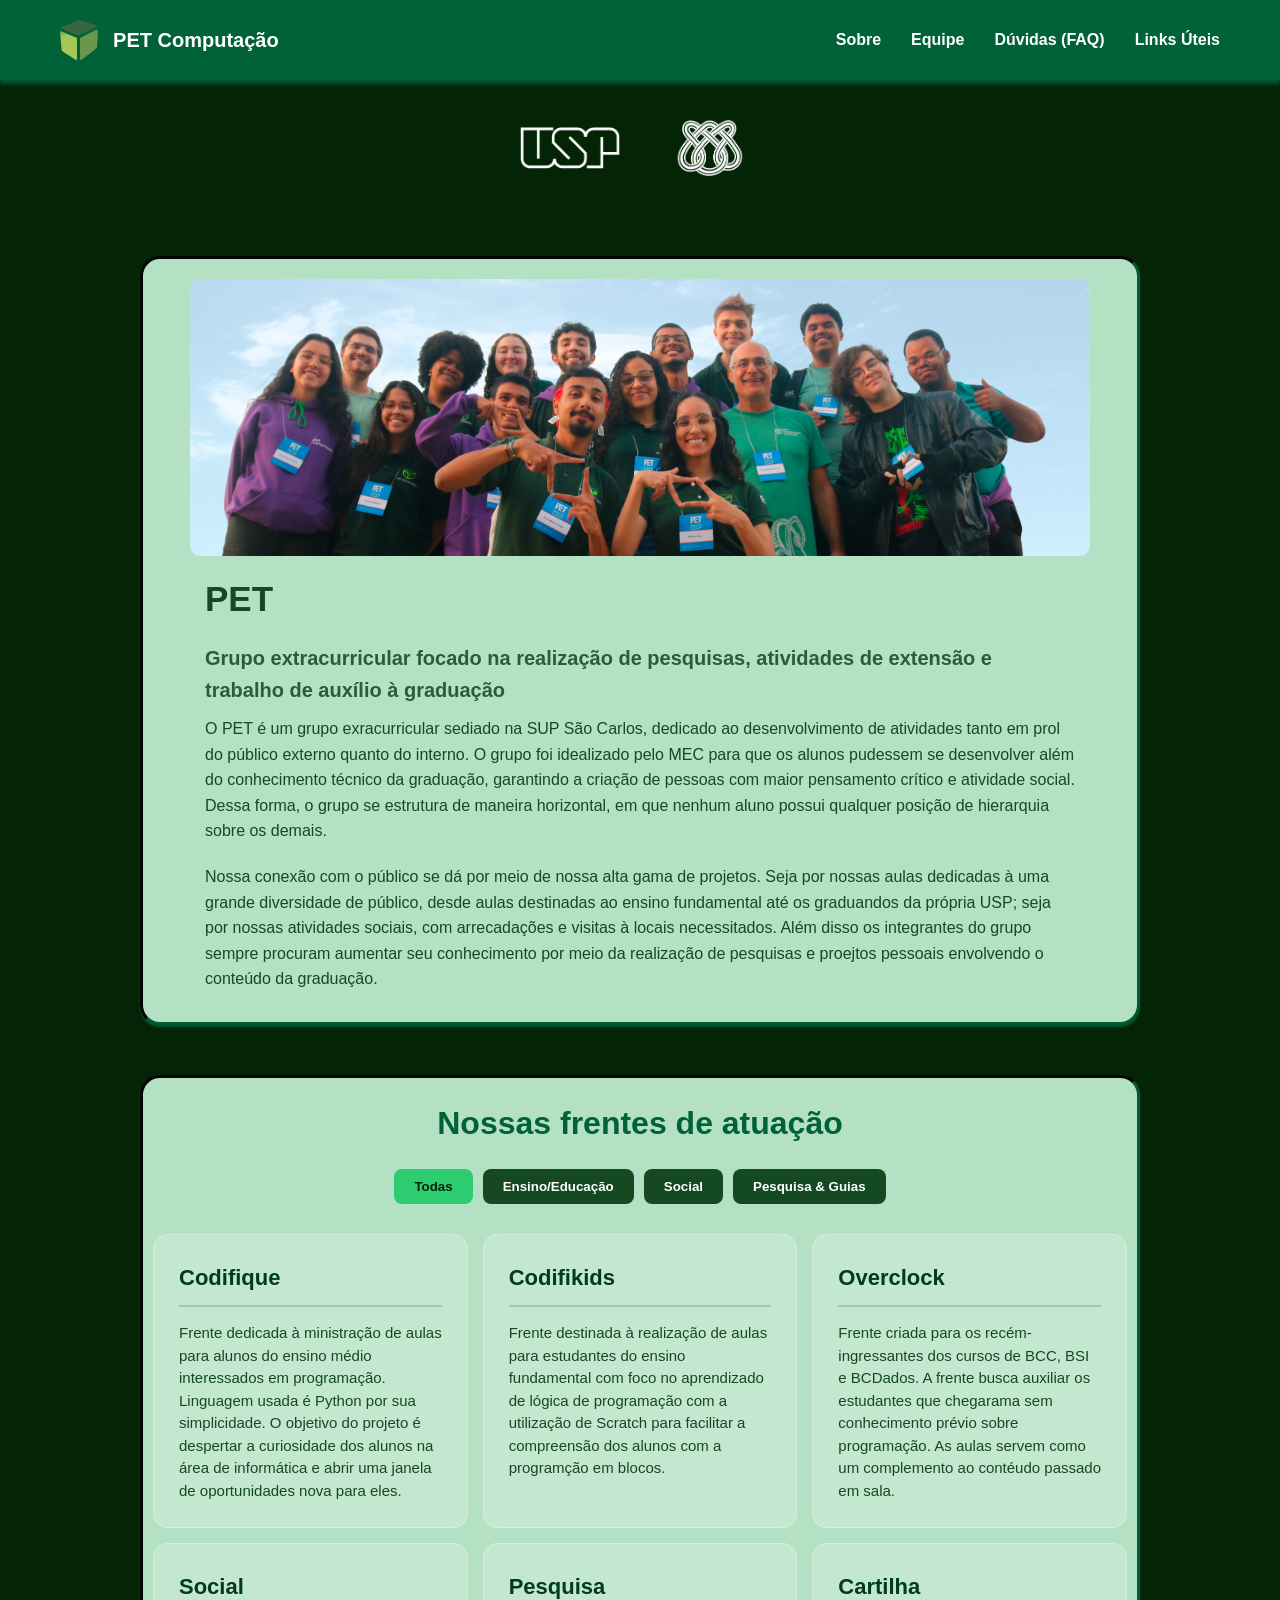
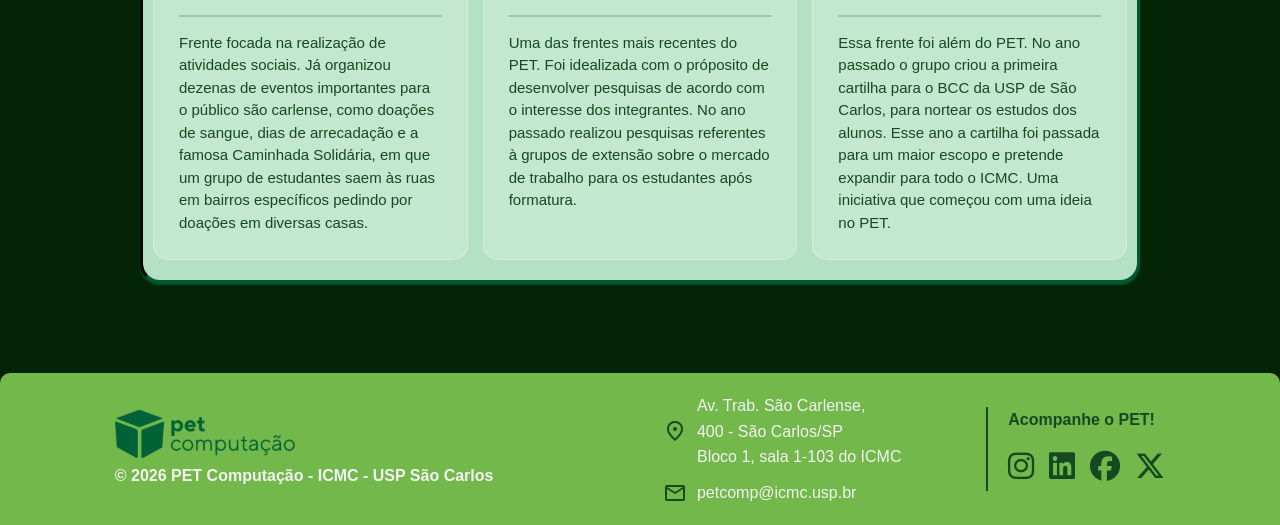
<file: index.html>
<!DOCTYPE html>
<html lang="pt-br">
<head>
    <meta charset="UTF-8">
    <meta name="viewport" content="width=device-width, initial-scale=1.0">
    <title>PET - ICMC USP</title>
    <link rel="icon" href="./data/assets/icone_pet.png" type="image/png">
    <link rel="stylesheet" href="./pages/index/style.css">
    <link rel="stylesheet" href="./pages/index/index.css">
    <link href="https://fonts.googleapis.com/css2?family=Material+Symbols+Outlined" rel="stylesheet" />
    <link rel="stylesheet" href="https://cdnjs.cloudflare.com/ajax/libs/font-awesome/6.5.2/css/all.min.css">
</head>
<body>
    <header>
        <nav>
        <div class="nav-container">
            <div class="nav-logo">
                <img src="./data/assets/icone_pet.png" alt="Ícone PET">
                <h1>PET Computação</h1>
            </div>

                <ul class="nav-links">
                    <li><a href="./index.html">Sobre</a></li>
                    <li><a href="./pages/equipe/equipe.html">Equipe</a></li>
                    <li><a href="./pages/faq/faq.html">Dúvidas (FAQ)</a></li>
                    <li><a href="./pages/links-uteis/links-uteis.html">Links Úteis</a></li>
                </ul>
        </div>
        </nav>
    </header>

    <main>
     
        <div class="usp-and-icmc-logo">
            <img src="./data/assets/logo_usp.png" alt="Logo USP">
            <img src="./data/assets/logo_icmc.png" alt="Logo ICMC">
        </div>

        <!-- SECAO SOBRE NOS -->
        <div class="container about-container">
            <img src="./data/assets/banner_pet.png" alt="Banner PET">
            <div class="about-content"></div>
        </div>

        <!-- SECAO FRENTES -->
        <div class="container fronts-container">
            <h1>Nossas frentes de atuação</h1>

            <div class="fronts-buttons">
                <button class="botao-frente ativo" onclick="filtrarFrentes('todas', this)">Todas</button>
                <button class="botao-frente" onclick="filtrarFrentes('ensino', this)">Ensino/Educação</button>
                <button class="botao-frente" onclick="filtrarFrentes('social', this)">Social</button>
                <button class="botao-frente" onclick="filtrarFrentes('pesquisas', this)">Pesquisa & Guias</button>
            </div>
            
            <div id="grid-frentes" class="frentes-grid"></div>

        </div> <!-- fim "frentes" -->

    </main>

    <footer>
        <div class="footer-container">
            <!-- Logo e direitos -->    
            <div class="footer-rights">
                <img src="./data/assets/logo mono verde escuro horizontal.png" alt="Logo Pet horizontal">
                <p>&copy; 2026 PET Computação - ICMC - USP São Carlos</p>
            </div>

            <div class="footer-contact-wrapper"></div>

            <!-- Contatos -->
            <div class="footer-infos">
                <div class="footer-info-item">
                    <span class="material-symbols-outlined">location_on</span>
                    <p>Av. Trab. São Carlense,<br>
                    400 -   São Carlos/SP <br>
                    Bloco   1, sala 1-103 do ICMC</p>
                </div>
     
                <div class="footer-info-item">
                    <span class="material-symbols-outlined">mail</span>
                    <a href="mailto:petcomp@icmc.usp.br">petcomp@icmc.usp.br</a>
                </div>
            </div>
            
            <!-- Redes Sociais -->
            <div class="footer-medias">
                <p>Acompanhe o PET!</p>
                <div class="social-icons">
                    <a href="https://www.instagram.com/petcomputacaousp/"><i class="fab fa-instagram"></i></a>
                    <a href="https://www.linkedin.com/company/petcompusp/?originalSubdomain=br"><i class="fab fa-linkedin"></i></a>
                    <a href="https://www.facebook.com/petcompusp"><i class="fab fa-facebook"></i></a>
                    <a href="https://x.com/petcomp_usp"><i class="fab fa-x-twitter"></i></a>
                </div>
            </div>
        </div>
    </footer>

    <script src="./pages/index/script.js"></script>
</body>
</html>
</file>
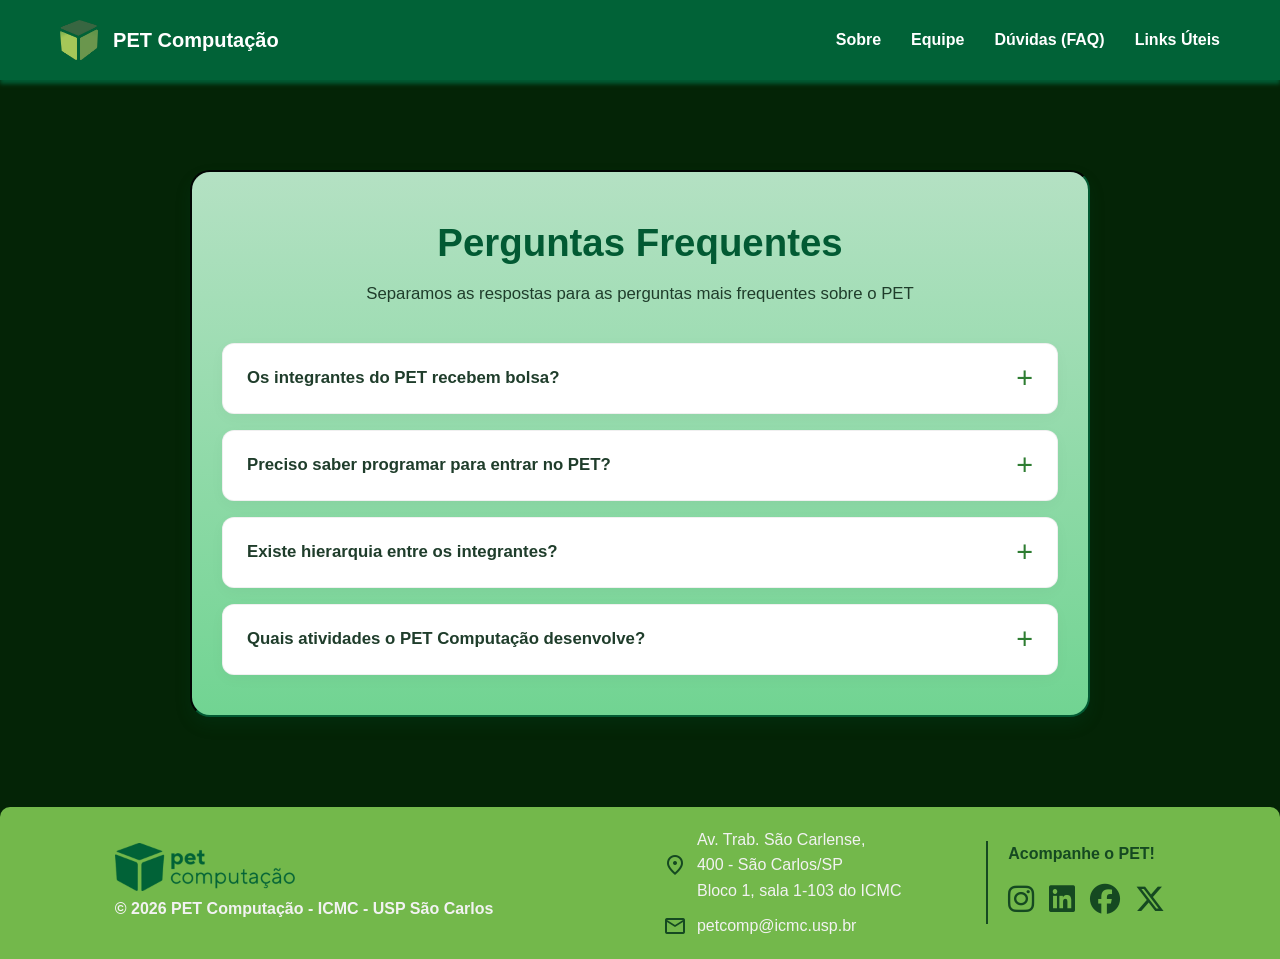
<file: pages/faq/faq.html>
<!DOCTYPE html>
    <html lang="pt-br">
    <head>
        <meta charset="UTF-8">
        <meta name="viewport" content="width=device-width, initial-scale=1.0">
        <link rel="icon" href="../../data/assets/icone_pet.png" type="image/png">
        <title>PET - ICMC USP</title>
        <link rel="stylesheet" href="../index/style.css">
        <link rel="stylesheet" href="faq.css">
        <link href="https://fonts.googleapis.com/css2?family=Material+Symbols+Outlined" rel="stylesheet" />
        <link rel="stylesheet" href="https://cdnjs.cloudflare.com/ajax/libs/font-awesome/6.5.2/css/all.min.css">
    </head>
    <body>
        <header>
            <nav>
            <div class="nav-container">
                <div class="nav-logo">
                    <img src="../../data/assets/icone_pet.png" alt="Ícone PET">
                    <h1>PET Computação</h1>
                </div>
                    <ul class="nav-links">
                        <li><a href="../../index.html">Sobre</a></li>
                        <li><a href="../equipe/equipe.html">Equipe</a></li>
                        <li><a href="../faq/faq.html">Dúvidas (FAQ)</a></li>
                        <li><a href="../links-uteis/links-uteis.html">Links Úteis</a></li>
                    </ul>
            </div>
            </nav>
        </header>

<main>

    <section class="faq-section">

        <h2>Perguntas Frequentes</h2>

        <p class="faq-subtitle">
            Separamos as respostas para as perguntas mais frequentes sobre o PET
        </p>

        <div class="faq-container">

            <details class="faq-item">
                <summary>Os integrantes do PET recebem bolsa?</summary>
                <div class="faq-answer">
                    <p>
                        Sim! Os integrantes do PET (petianos) que cumprem os requisitos do programa recebem uma bolsa mensal fornecida pelo Ministério da Educação (MEC) ou pela própria universidade para auxiliar na sua permanência e dedicação aos projetos.
                    </p>
                </div>
            </details>

            <details class="faq-item">
                <summary>Preciso saber programar para entrar no PET?</summary>
                <div class="faq-answer">
                    <p>
                        Não! Se você for um ingressante (bixo), o foco do grupo é avaliar a sua proatividade, vontade de aprender e capacidade de trabalhar em equipe. O conhecimento técnico será desenvolvido junto com o grupo através das frentes e workshops.
                    </p>
                </div>
            </details>

            <details class="faq-item">
                <summary>Existe hierarquia entre os integrantes?</summary>
                <div class="faq-answer">
                    <p>
                        Diferente de outras extensões, o PET Computação funciona de forma totalmente horizontal. Isso significa que nenhum aluno possui cargo de chefia ou hierarquia sobre os outros. Todas as decisões são tomadas em conjunto através de debates e assembleias, sob a orientação do nosso professor tutor.
                    </p>
                </div>
            </details>

            <details class="faq-item">
                <summary>Quais atividades o PET Computação desenvolve?</summary>
                <div class="faq-answer">
                    <p>
                        Atuamos fortemente na tríade universitária, Ensino, Pesquisa e Extensão. Temos frentes de ensino como o Codifique, Codifikids e Overclock, projetos de cunho social, desenvolvimento de pesquisas acadêmicas e a criação de guias de estudo, como a nossa Cartilha do BCC/ICMC.
                    </p>
                </div>
            </details>

        </div>

    </section>

</main>

        <footer>
            <div class="footer-container">

            <!-- Logo e direitos -->    
            <div class="footer-rights">
            <img src="../../data/assets/logo mono verde escuro horizontal.png" alt="Logo Pet horizontal">

            <p>&copy; 2026 PET Computação - ICMC - USP São Carlos</p>
            </div>


            <div class="footer-contact-wrapper">

            </div>
            <!-- Contatos -->
            <div class="footer-infos">

            <div class="footer-info-item">

            <span class="material-symbols-outlined">location_on</span>
            <p>Av. Trab. São Carlense,<br>
            400 -   São Carlos/SP <br>
            Bloco   1, sala 1-103 do ICMC</p>

            </div>
 
            <div class="footer-info-item">
            <span class="material-symbols-outlined">mail</span>
            <a href="mailto:petcomp@icmc.usp.br">petcomp@icmc.usp.br</a>
            </div>

            </div>
            

            <!-- Redes Sociais -->

            <div class="footer-medias">

                <p>Acompanhe o PET!</p>
                
                <div class="social-icons">
                    <a href="https://www.instagram.com/petcomputacaousp/"><i class="fab fa-instagram"></i></a>
                    <a href="https://www.linkedin.com/company/petcompusp/?originalSubdomain=br"><i class="fab fa-linkedin"></i></a>
                    <a href="https://www.facebook.com/petcompusp"><i class="fab fa-facebook"></i></a>
                    <a href="https://x.com/petcomp_usp"><i class="fab fa-x-twitter"></i></a>
                </div>


            </div>

            </div>

        </footer>
    </body>
    </html>
</file>
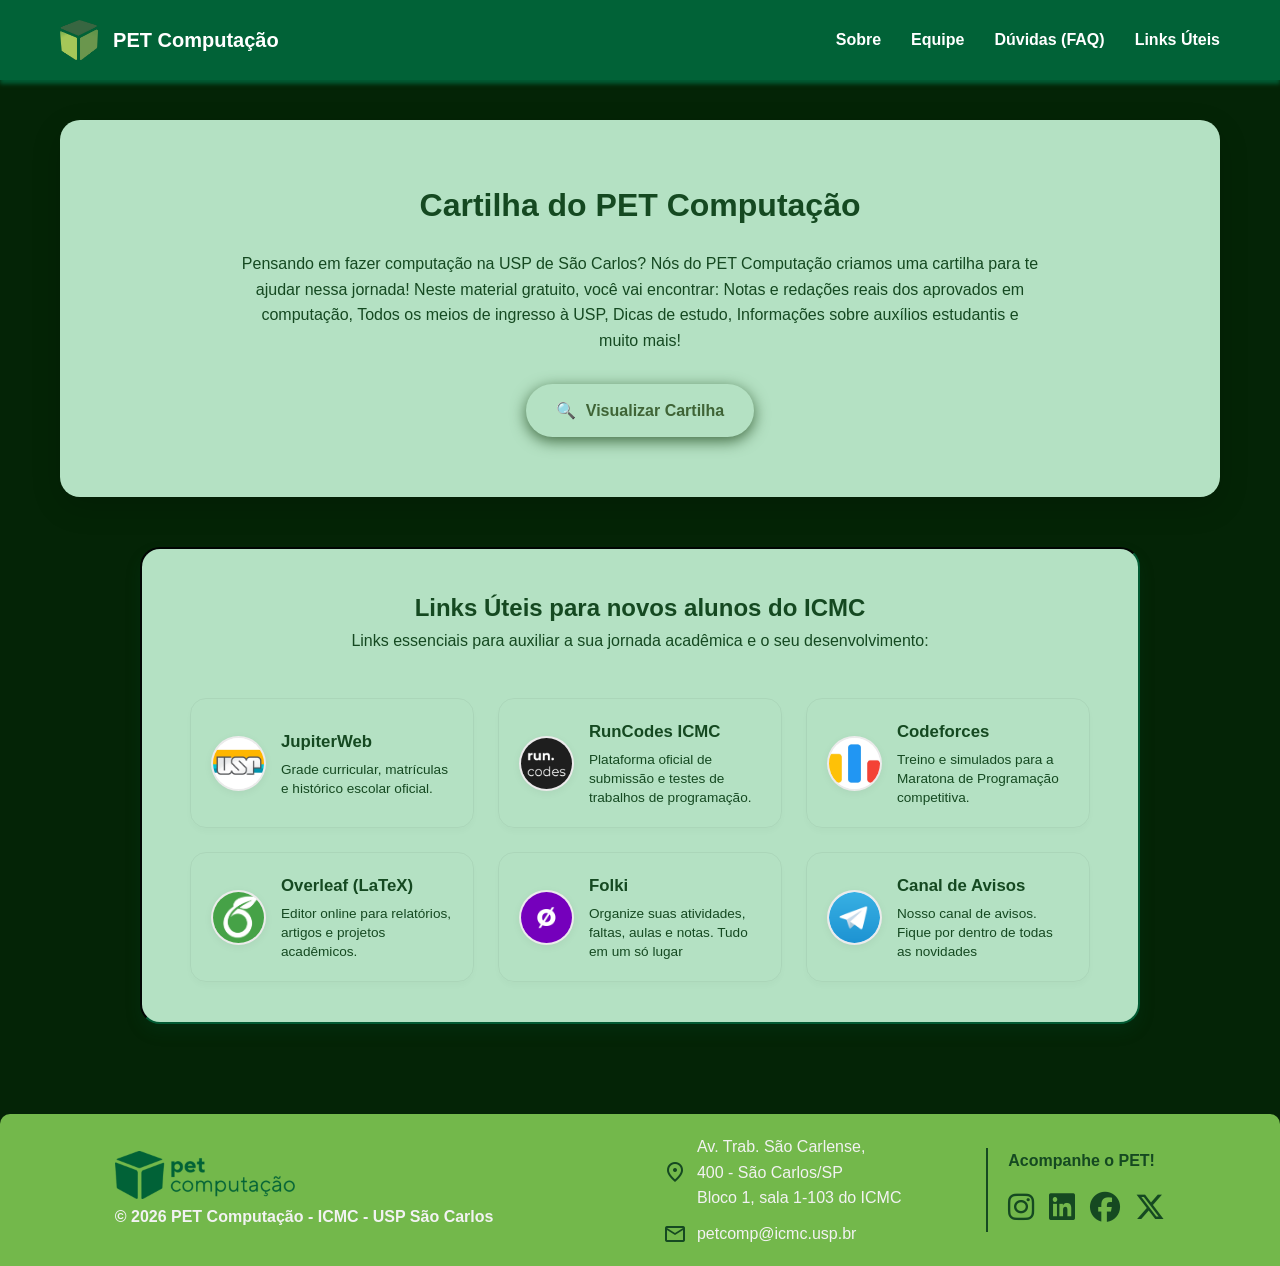
<file: pages/links-uteis/links-uteis.html>
<!DOCTYPE html>
<html lang="pt-br">
<head>
    <meta charset="UTF-8">
    <meta name="viewport" content="width=device-width, initial-scale=1.0">
    <link rel="icon" href="../../data/assets/icone_pet.png" type="image/png">
    <title>PET - ICMC USP</title>
    <link rel="stylesheet" href="../index/style.css">
    <link rel="stylesheet" href="style.css">
    <link href="https://fonts.googleapis.com/css2?family=Material+Symbols+Outlined" rel="stylesheet" />
    <link rel="stylesheet" href="https://cdnjs.cloudflare.com/ajax/libs/font-awesome/6.5.2/css/all.min.css">
</head>
<body>
    <header>
        <nav>
        <div class="nav-container">
            <div class="nav-logo">
                <img src="../../data/assets/icone_pet.png" alt="Ícone PET">
                <h1>PET Computação</h1>
            </div>
                <ul class="nav-links">
                    <li><a href="../../index.html">Sobre</a></li>
                    <li><a href="../equipe/equipe.html">Equipe</a></li>
                    <li><a href="../faq/faq.html">Dúvidas (FAQ)</a></li>
                    <li><a href="../links-uteis/links-uteis.html">Links Úteis</a></li>
                </ul>
        </div>
        </nav>
    </header>

    <main>
       <section id="cartilha" class="secao-container cartilha-destaque">
        <div class="cartilha-conteudo">
            <h2>Cartilha do PET Computação</h2>
            <p>Pensando em fazer computação na USP de São Carlos? Nós do PET Computação criamos uma cartilha para te ajudar nessa jornada! Neste material gratuito, você vai encontrar:
             Notas e redações reais dos aprovados em computação, Todos os meios de ingresso à USP, Dicas de estudo, Informações sobre auxílios estudantis e muito mais!</p>
            <a href="https://www.canva.com/design/DAGzFy-UU4I/gFeertWUyj5V9qmZ7EJ1dA/view?utm_content=DAGzFy-UU4I&utm_campaign=designshare&utm_medium=link2&utm_source=uniquelinks&utlId=h1be3336ca6#3" class="btn-download">
                <span>🔍</span> Visualizar Cartilha 
            </a>
        </div>
    </section>
    
    <section id="links-uteis" class="container">
        <h2>Links Úteis para novos alunos do ICMC</h2>
        <p style="margin-bottom: 25px; color: var(--cor-texto-suave);">Links essenciais para auxiliar a sua jornada acadêmica e o seu desenvolvimento:</p>
        
        <div class="links-grid">
            <a href="https://uspdigital.usp.br/jupiterweb/" target="_blank" class="link-util-card">
                <div class="link-icone-wrapper">
                    <img src="../../data/assets/icone_jupiter.png" alt="JupiterWeb" class="link-img">
                </div>
                <div>
                    <strong>JupiterWeb</strong>
                    <p>Grade curricular, matrículas e histórico escolar oficial.</p>
                </div>
            </a>
            
            <a href="https://runcodes.icmc.usp.br/" target="_blank" class="link-util-card">
                <div class="link-icone-wrapper">
                    <img src="../../data/assets/icone_runcodes.png" alt="RunCodes ICMC" class="link-img">
                </div>
                <div>
                    <strong>RunCodes ICMC</strong>
                    <p>Plataforma oficial de submissão e testes de trabalhos de programação.</p>
                </div>
            </a>

            <a href="https://codeforces.com/" target="_blank" class="link-util-card">
                <div class="link-icone-wrapper">
                    <img src="../../data/assets/icone_codeforce.png" alt="Codeforces" class="link-img">
                </div>
                <div>
                    <strong>Codeforces</strong>
                    <p>Treino e simulados para a Maratona de Programação competitiva.</p>
                </div>
            </a>

            <a href="https://www.overleaf.com/" target="_blank" class="link-util-card">
                <div class="link-icone-wrapper">
                    <img src="../../data/assets/icone_overleaf.png" alt="Overleaf (LaTeX)" class="link-img">
                </div>
                <div>
                    <strong>Overleaf (LaTeX)</strong>
                    <p>Editor online para relatórios, artigos e projetos acadêmicos.</p>
                </div>
            </a>

            <a href="https://web.folki.com.br/" target="_blank" class="link-util-card">
                <div class="link-icone-wrapper">
                    <img src="../../data/assets/icone_folki.png" alt="Folki" class="link-img">
                </div>
                <div>
                    <strong>Folki</strong>
                    <p>Organize suas atividades, faltas, aulas e notas. Tudo em um só lugar</p>
                </div>
            </a>

            <a href="https://t.me/PETcompUSP" target="_blank" class="link-util-card">
                <div class="link-icone-wrapper">
                    <img src="../../data/assets/icone_telegram.png" alt="Folki" class="link-img">
                </div>
                <div>
                    <strong>Canal de Avisos</strong>
                    <p>Nosso canal de avisos. Fique por dentro de todas as novidades</p>
                </div>
            </a>
        </div>
    </section>
    </main>

    <footer>
        <div class="footer-container">
            <div class="footer-rights">
                <img src="../../data/assets/logo mono verde escuro horizontal.png" alt="Logo Pet horizontal">
                <p>&copy; 2026 PET Computação - ICMC - USP São Carlos</p>
            </div>
            <div class="footer-contact-wrapper"></div>
            <div class="footer-infos">
                <div class="footer-info-item">
                    <span class="material-symbols-outlined">location_on</span>
                    <p>Av. Trab. São Carlense,<br>
                    400 -   São Carlos/SP <br>
                    Bloco   1, sala 1-103 do ICMC</p>
                </div>
                <div class="footer-info-item">
                    <span class="material-symbols-outlined">mail</span>
                    <a href="mailto:petcomp@icmc.usp.br">petcomp@icmc.usp.br</a>
                </div>
            </div>
            <div class="footer-medias">
                <p>Acompanhe o PET!</p>
                <div class="social-icons">
                    <a href="https://www.instagram.com/petcomputacaousp/"><i class="fab fa-instagram"></i></a>
                    <a href="https://www.linkedin.com/company/petcompusp/?originalSubdomain=br"><i class="fab fa-linkedin"></i></a>
                    <a href="https://www.facebook.com/petcompusp"><i class="fab fa-facebook"></i></a>
                    <a href="https://x.com/petcomp_usp"><i class="fab fa-x-twitter"></i></a>
                </div>
            </div>
        </div>
    </footer>
</body>
</html>
</file>
<file: pages/index/style.css>
* {
  margin: 0;
  padding: 0;
  box-sizing: border-box;
}

body {
  background-color: rgb(4, 36, 6);
  color: rgb(255, 255, 255);
  font-family: Arial, sans-serif;
  font-size: 16px;
  line-height: 1.6;
  display: flex;
  flex-direction: column;
  min-height: 100vh;
}

main {
  flex: 1;
  max-width: 1200px;
  width: 100%;
  margin: 0 auto;
  padding: 40px 20px;
  flex-direction: column;
}

html, body {
  scroll-behavior: smooth;
  overscroll-behavior: none;
}

/* --- NAV BAR --- */
nav {
  background-color: rgb(1, 98, 55);
  width: 100%;
  position: sticky;
  top: 0;
  z-index: 100;   
  box-shadow: 0 4px 4px rgb(2, 90, 51);
}

.nav-container {
  display: flex;
  justify-content: space-between;
  align-items: center;
  max-width: 1200px;
  margin: 0 auto;
  padding: 20px;
}

.nav-logo {
  display: flex;
  align-items: center;
  gap: 15px;
}

.nav-logo img {
  height: 40px; 
  width: auto;
  margin: 0;
}

.nav-logo h1 {
  font-size: 20px;
  color: rgb(255, 255, 255);
}

.nav-links {
  list-style: none;
  display: flex;
  gap: 30px;
}

nav a {
  color: rgb(255, 255, 255);
  text-decoration: none;
  font-weight: bold;
  font-size: 16px;
  position: relative;
  padding-bottom: 4px;
}

nav a::after {
  content: '';
  position: absolute; 
  width: 100%;
  height: 2px;
  bottom: 0;
  left: 0;
  background-color: rgb(46, 204, 113);
  transform: scaleX(0);
  transform-origin: bottom left;
  transition: transform 0.3s ease-out;
}

nav a:hover::after {
  transform: scaleX(1);
}

/* --- FOOTER --- */
footer {
  background-color: #73b84b;
  width: 100%;
  border-radius: 10px 10px 0 0;
}

.footer-container {
  display: flex;
  justify-content: space-evenly;
  width: 100%;
  max-width: 1200px;
  align-items: center;
  margin: 0 auto;
  flex-wrap: wrap;
  padding: 20px;
  gap: 30px;
}

.footer-rights {
  display: flex;
  flex-direction: column;
}

.footer-rights p {
  color: #F2F2F2;
  font-weight: bolder;
}

.footer-rights img {
  width: 180px;
  height: auto;
  padding-bottom: 5px;
}

.footer-contact-wrapper {
  display: flex;
  align-items: center;
  gap: 30px;
}

.footer-infos {
  display: flex;
  flex-direction: column;
  gap: 10px;
}

.footer-info-item {
  display: flex;
  align-items: center;
  gap: 10px;
}

.footer-info-item p, .footer-info-item a {
  color: #F2F2F2;
  text-decoration: none;
}

.footer-info-item .material-symbols-outlined {
  color: rgb(21, 73, 33);
  font-size: 24px;
}

.footer-medias {
  display: flex;
  flex-direction: column;
  gap: 10px;
  border-left: 2px solid rgb(21, 73, 33);
  padding-left: 20px;
}

.footer-medias p {
  color: rgb(21, 73, 33);
  font-weight: bold;
}

.social-icons {
  display: flex;
  gap: 15px;
}

.social-icons a {
  color: rgb(21, 73, 33);
  font-size: 30px;
  transition: transform 0.3s;
}

.social-icons a:hover {
  transform: translateY(-5px);
}

/* --- RESPONSIVIDADE --- */
@media screen and (max-width: 768px) {
  .nav-container {
    flex-direction: column;
    gap: 20px;
  }

  .footer-container {
    flex-direction: column;
    text-align: center;
  }

  .footer-contact-wrapper {
    flex-direction: column;
    gap: 20px;
  }

  .footer-medias {
    border-left: none;
    border-top: 2px solid rgb(21, 73, 33);
    padding-left: 0;
    padding-top: 20px;
  }
}
</file>
<file: pages/index/index.css>
.usp-and-icmc-logo{
    display: flex;
    justify-content: center;
    align-items: center;
    margin: 0 auto;
    width: 100%;
    gap: 40px;
    padding-bottom: 30px;
}

.usp-and-icmc-logo img{
    width: 30%;
    filter: brightness(0) invert(1); /* Para as imagens ficarem brancas */
    max-width: 100px;
}

/* Container generico */
.container{
    padding: 20px 10px;
    max-width: 1000px;
    margin: 50px auto;
    display: flex;
    flex-direction: column;
    justify-content: center;
    background: linear-gradient(180deg, rgb(180, 225, 195), rgb(180, 225, 195));
    justify-content: center;
    align-items: center;
    border-radius: 20px;
    border-color: rgb(2, 90, 51);
    border-style: inset;
    box-shadow: 0 2px 2px rgb(2, 90, 51);
}

.about-container img{
    width: 100%;
    max-width: 900px;
    border-radius: 10px;
}

.about-content h1{
    padding: 15px;
    font-size: 35px;
    color: rgb(21, 73, 33);
}

.about-content h2{
    padding: 0 15px;
    font-size: 20px;
    max-width: 900px;
    margin-left: 0;
    color: rgb(43, 92, 55);
}

.about-content p{
    padding: 10px 15px;
    color: rgb(21, 73, 33);
    max-width: 900px;
}

.fronts-container h1{
    color:rgb(1, 98, 55)    
}


/* CARDS */

.frentes-grid {
    display: grid;
    grid-template-columns: repeat(auto-fit, minmax(280px, 1fr));
    gap: 15px;
    margin-top: 30px;
    width: 100%;
}

.card-frente {
    background-color: rgba(255, 255, 255, 0.2);
    padding: 25px;
    border-radius: 15px;
    border: 1px solid rgba(255, 255, 255, 0.3);
    color: rgb(21, 73, 33);
    transition: transform 0.3s ease, box-shadow 0.3s ease;
    display: flex;
    flex-direction: column;
    justify-content: flex-start;
}


.card-frente:hover {
    transform: translateY(-8px);
    background-color: rgba(255, 255, 255, 0.3);
    box-shadow: 0 10px 20px rgba(0, 0, 0, 0.15);
}

.card-frente h3 {
    margin-bottom: 15px;
    font-size: 22px;
    color: rgb(1, 60, 30);
    border-bottom: 2px solid rgba(21, 73, 33, 0.2);
    padding-bottom: 10px;
}

.card-frente p {
    font-size: 15px;
    line-height: 1.5;
}

.fronts-buttons {
    display: flex;
    justify-content: center;
    gap: 10px;
    margin-top: 20px;
}

.botao-frente {
    padding: 10px 20px;
    border: none;
    border-radius: 8px;
    background-color: rgb(21, 73, 33);
    color: white;
    cursor: pointer;
    font-weight: bold;
    transition: background 0.3s;
}

.botao-frente:hover {
    background-color: rgb(1, 98, 55);
}

.botao-frente.ativo {
    background-color: rgb(46, 204, 113);
    color: rgb(4, 36, 6);
}


/* Responsividade para o celular */
@media screen and (max-width: 768px) {
    .container {
        width: 90%; 
        margin: 20px auto;
        padding: 15px 10px;
    }

    .fronts-buttons {
        display: flex;
        flex-wrap: wrap;
        justify-content: center;
        gap: 8px;
        width: 100%;
    }

    .botao-frente {
        flex: 1 1 40%;
        text-align: center;
        padding: 10px 5px;
        font-size: 13px;
    }
}
</file>
<file: pages/faq/faq.css>
.faq-section {
    background: linear-gradient(180deg, rgb(180, 225, 195), rgb(113, 212, 146));
    border-radius: 20px;
    border: 2px inset rgb(2, 90, 51);
    box-shadow: 0 8px 16px rgba(2, 90, 51, 0.15);
    max-width: 900px;
    margin: 50px auto;
    padding: 40px 30px;
    display: flex;
    flex-direction: column;
    align-items: center;
}


.faq-section h2 {
    text-align: center;
    font-size: 2.4rem;
    color: rgb(2, 90, 51);
    margin-bottom: 8px;
    font-weight: bold;
}

.faq-subtitle {
    text-align: center;
    color: #1f3d2b;
    margin-bottom: 35px;
    font-size: 1.05rem;
}

.faq-container {
    display: flex;
    flex-direction: column;
    gap: 16px;
    width: 100%;
}

.faq-item {
    background: #fff;
    border: 1px solid rgba(0, 0, 0, 0.06);
    border-radius: 12px;
    overflow: hidden;
    box-shadow: 0 4px 15px rgba(0, 0, 0, 0.03);
    transition: all 0.3s cubic-bezier(0.25, 0.8, 0.25, 1);
    width: 100%;
}


.faq-item:hover {
    transform: translateY(-2px);
    box-shadow: 0 8px 25px rgba(0, 0, 0, 0.08);
    border-color: rgba(46, 125, 50, 0.2);
}

.faq-item[open] {
    border-color: rgba(46, 125, 50, 0.3);
    box-shadow: 0 8px 25px rgba(46, 125, 50, 0.08);
}

.faq-item summary {
    display: flex;
    justify-content: space-between;
    align-items: center;
    cursor: pointer;
    list-style: none;
    padding: 20px 24px;
    font-size: 1.05rem;
    font-weight: 600;
    color: #1f3d2b;
    user-select: none;
    transition: color 0.2s ease;
}

.faq-item summary:hover {
    color: #2e7d32;
}

.faq-item summary::-webkit-details-marker {
    display: none;
}

.faq-item summary::after {
    content: "+";
    font-size: 1.8rem;
    color: #2e7d32;
    font-weight: 300;
    line-height: 1;
    transition: transform 0.3s cubic-bezier(0.25, 0.8, 0.25, 1);
}

.faq-item[open] summary::after {
    content: "+";
    transform: rotate(45deg);
}

.faq-answer {
    padding: 0 24px 24px;
}

.faq-answer p {
    margin: 0;
    line-height: 1.7;
    color: #555;
}

@media (max-width: 768px) {
    .faq-section {
        margin: 30px 15px;
        padding: 30px 15px;
    }

    .faq-section h2 {
        font-size: 1.8rem;
    }

    .faq-item summary {
        padding: 16px;
        font-size: 0.95rem;
    }

    .faq-answer {
        padding: 0 16px 16px;
    }
}
</file>
<file: pages/links-uteis/style.css>
.cartilha-destaque {
    
    background: linear-gradient(180deg, rgb(180, 225, 195), rgb(180, 225, 195));
    color: rgb(21, 73, 33);
    text-align: center;
    padding: 60px 20px;
    border-radius: 20px;
    box-shadow: 0 10px 30px rgba(0, 0, 0, 0.15);
}

.cartilha-destaque h2 {
    color: rgb(21, 73, 33) !important;
    font-size: 2rem;
    margin-bottom: 20px;
}

.cartilha-destaque h2::after {
    background-color: var(--cor-verde-destaque) !important;
    left: 50%;
    transform: translateX(-50%);
}

.cartilha-destaque p {
    max-width: 800px;
    margin: 0 auto 30px auto;
    color: rgb(21, 73, 33);
    line-height: 1.6;
}

.btn-download {
    display: inline-flex;
    align-items: center;
    gap: 10px;
    background-color: var(--cor-verde-destaque);
    color: rgb(63, 100, 54);
    text-decoration: none;
    padding: 14px 30px;
    border-radius: 30px;
    font-weight: 600;
    box-shadow: 0 4px 15px rgb(65, 107, 66);
    transition: var(--transicao);
}

.btn-download:hover {
    background-color: #3d8b40;
    transform: translateY(-3px);
    box-shadow: 0 6px 20px rgba(76, 175, 80, 0.6);
}

.container {
    padding: 40px 20px;
    max-width: 1000px;
    margin: 50px auto;
    display: flex;
    flex-direction: column;
    align-items: center;
    background: linear-gradient(180deg, rgb(180, 225, 195), rgb(180, 225, 195));
    border-radius: 20px;
    border: 2px inset rgb(2, 90, 51);
    box-shadow: 0 8px 16px rgba(2, 90, 51, 0.15);
    color: rgb(21, 73, 33);
}

.links-grid {
    display: grid;
    grid-template-columns: repeat(auto-fit, minmax(260px, 1fr));
    gap: 24px;
    width: 100%;
    max-width: 900px;
    margin-top: 20px;

}

.link-util-card {
    display: flex;
    align-items: center;
    gap: 15px;
    background-color: var(--cor-fundo);
    padding: 20px;
    border-radius: 16px;
    text-decoration: none;
    color: var(--cor-texto);
    border: 1px solid rgba(0, 0, 0, 0.05);
    transition: transform 0.3s ease, border-color 0.3s ease, box-shadow 0.3s ease, background-color 0.3s ease;
    box-shadow: 0 4px 6px rgba(0, 0, 0, 0.02);
    
}

.link-util-card:hover {
    transform: translateY(-5px);
    border-color: var(--cor-verde-destaque);
    box-shadow: 0 8px 15px rgba(0, 0, 0, 0.08);
    background-color: var(--cor-card);
}

.link-icone-wrapper {
    width: 55px;
    height: 55px;
    border-radius: 50%;
    overflow: hidden;
    display: flex;
    align-items: center;
    justify-content: center;
    background-color: #ffffff;
    border: 2px solid rgba(0, 0, 0, 0.08);
    box-shadow: 0 2px 8px rgba(0, 0, 0, 0.05);
    flex-shrink: 0;
    transition: border-color 0.3s ease;
}

.link-util-card:hover .link-icone-wrapper {
    border-color: var(--cor-verde-destaque);
}

.link-img {
    width: 100%;
    height: 100%;
    object-fit: cover;
}

.link-util-card strong {
    display: block;
    font-size: 1.05rem;
    color: var(--cor-verde-pet);
    margin-bottom: 4px;
    color: rgb(21, 73, 33);
}

.link-util-card p {
    font-size: 0.85rem;
    color: var(--cor-texto-suave);
    line-height: 1.4;
    margin: 0;
    color: rgb(21, 73, 33);
}
</file>
